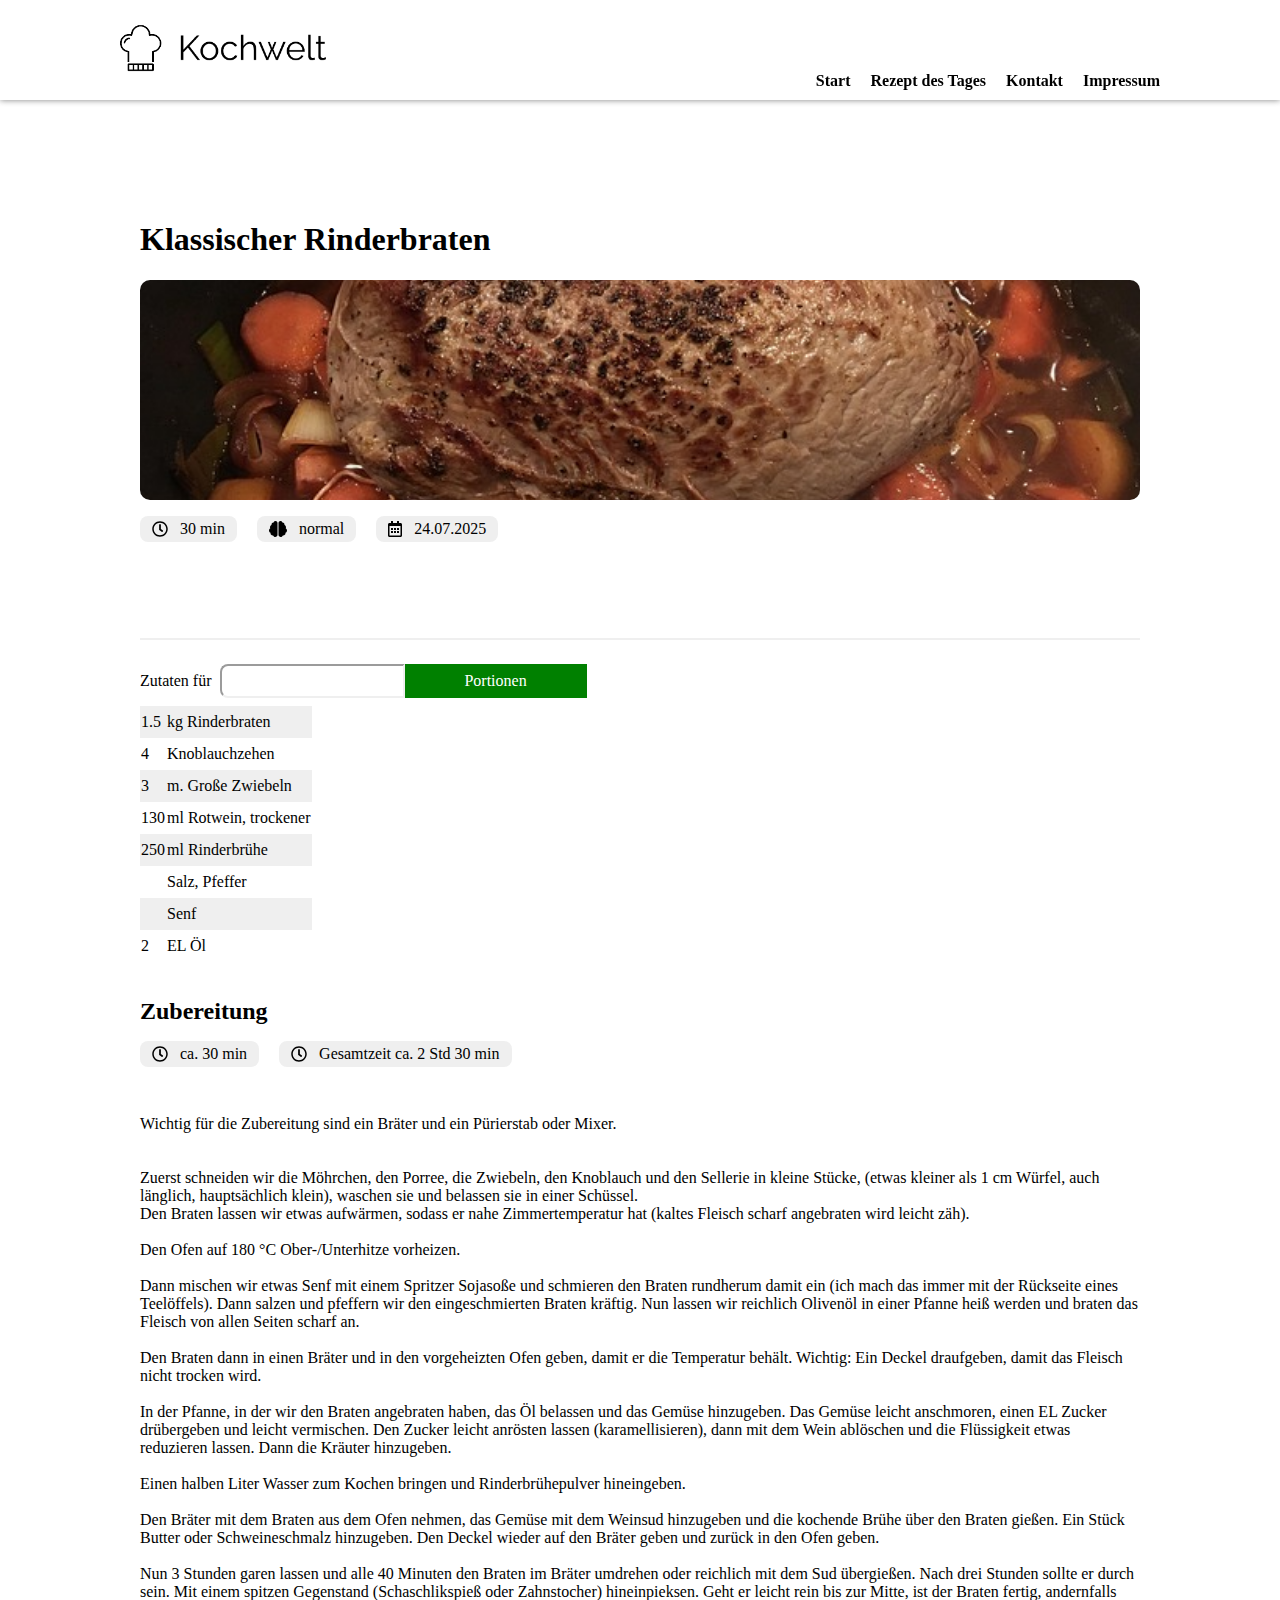
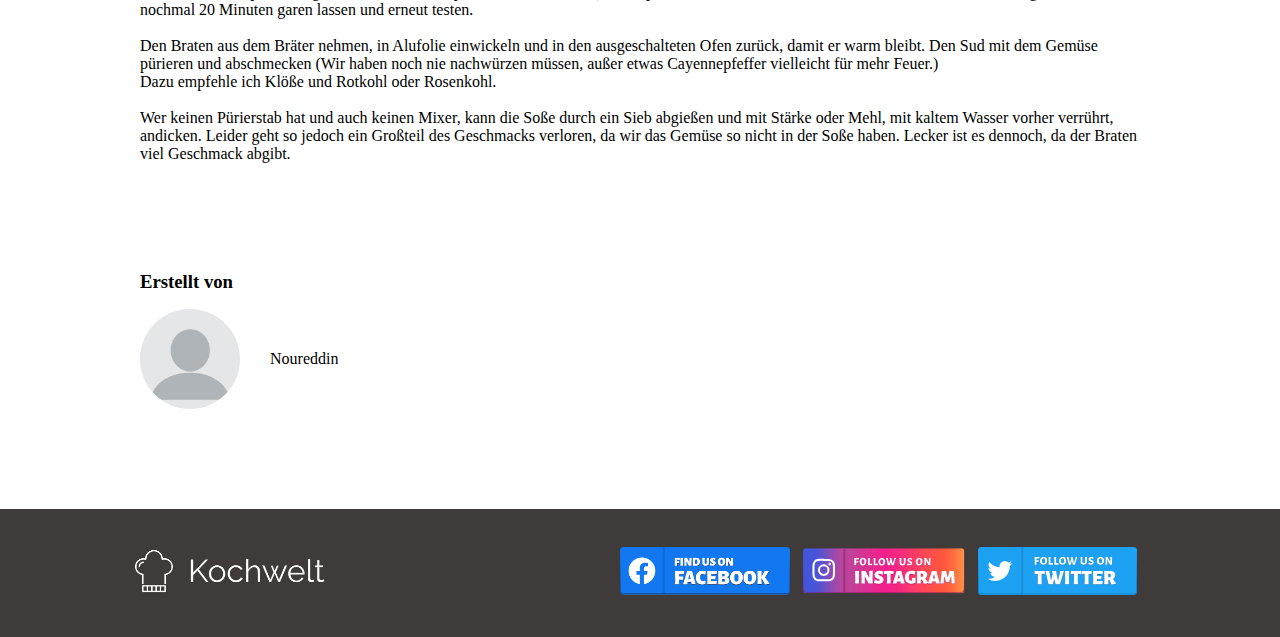
<file: braten-recipe.html>
<!DOCTYPE html>
<html lang="en">

<head>
    <meta charset="UTF-8">
    <meta name="viewport" content="width=device-width, initial-scale=1.0">
    <title>Klassischer Rinderbraten</title>
    <link rel="stylesheet" href="style.css">
    <link rel="icon" type="image/x-icon" href="img/logo_small.png">
</head>

<body>

    <header>
        <div class="head_icon_pos">
           <a href="index.html"> <img class="head_icon" src="./img/logo.png" alt="Kochwelticon"></a>
        </div>
        <nav class="navbar"> <!--Navigationsbar-->
            <a class="nav_links" href="index.html">Start</a>
            <a class="nav_links" href="paprika-reis-recipe.html">Rezept des Tages</a>
            <a class="nav_links" href="contact.html">Kontakt</a>
            <a class="nav_links" href="impressum.html">Impressum</a>
        </nav>


    </header>


    <main class="recipe_main">

        <section class="braten_header">
            <h1>Klassischer Rinderbraten</h1>
            <img class="recipe_header_img" src="img/braten.jpg" alt="">
            <div class="header_infos">
                <p class="header_infos_text"><img class="info_image" src="img/clock-regular.svg">30 min</p>
                <p class="header_infos_text"><img class="info_image" src="img/brain-solid.svg">normal</p>
                <p class="header_infos_text"><img class="info_image" src="img/calendar-alt-regular.svg">24.07.2025</p>
            </div>
        </section>


        <div style="width: 100%; height: 2px; background-color: #EFEFEF; margin-bottom: 8px; margin-top: 32px;">
        </div>


        <section class="ingredientList">




            <table>



                <div class="potions">
                    Zutaten für
                    <div class="potions_input"><input style="border-color: #EFEFEF; min-height: 28px; border-bottom-left-radius: 8px; border-top-left-radius: 8px;" startIndex="1" type="number" id="portionen"> <a
                            class="button-recipe-open" href="#">Portionen</a>
                    </div>
                </div>



                <tr>
                    <td>1.5</td><td>kg Rinderbraten</td>
                </tr>
                <tr>
                    <td>4</td><td>Knoblauchzehen</td>
                </tr>
                <tr>
                    <td>3 </td><td>m. Große Zwiebeln</td>
                </tr>
                <tr>
                    <td>130</td><td>  ml Rotwein, trockener</td>
                </tr>
                <tr>
                    <td>250</td><td> ml Rinderbrühe</td>
                </tr>
                <tr>
                    <td></td>
                    <td> Salz, Pfeffer</td>
                </tr>
                <tr>
                    <td></td>
                    <td> Senf</td>
                </tr>
                <tr>

                    <td>2</td><td> EL Öl</td>
                </tr>


            </table>
        </section>



        <section class="braten_recipe">
            <h2 class="zubereitung">Zubereitung</h2>
            <div class="recipe_infos">
                <p class="header_infos_text"><img class="info_image" src="img/clock-regular.svg">ca. 30 min</p>
                <p class="header_infos_text"><img class="info_image" src="img/clock-regular.svg">Gesamtzeit ca. 2 Std 30
                    min</p>
            </div>

            <article>
                Wichtig für die Zubereitung sind ein Bräter und ein Pürierstab oder Mixer.<br>
                <br><br>
                Zuerst schneiden wir die Möhrchen, den Porree, die Zwiebeln, den Knoblauch und den Sellerie in kleine
                Stücke, (etwas kleiner als 1 cm Würfel, auch länglich, hauptsächlich klein), waschen sie und belassen
                sie in einer Schüssel.<br>

                Den Braten lassen wir etwas aufwärmen, sodass er nahe Zimmertemperatur hat (kaltes Fleisch scharf
                angebraten wird leicht zäh).
                <br><br>
                Den Ofen auf 180 °C Ober-/Unterhitze vorheizen.
                <br><br>
                Dann mischen wir etwas Senf mit einem Spritzer Sojasoße und schmieren den Braten rundherum damit ein
                (ich mach das immer mit der Rückseite eines Teelöffels). Dann salzen und pfeffern wir den
                eingeschmierten Braten kräftig. Nun lassen wir reichlich Olivenöl in einer Pfanne heiß werden und braten
                das Fleisch von allen Seiten scharf an.
                <br><br>
                Den Braten dann in einen Bräter und in den vorgeheizten Ofen geben, damit er die Temperatur behält.
                Wichtig: Ein Deckel draufgeben, damit das Fleisch nicht trocken wird.
                <br><br>
                In der Pfanne, in der wir den Braten angebraten haben, das Öl belassen und das Gemüse hinzugeben. Das
                Gemüse leicht anschmoren, einen EL Zucker drübergeben und leicht vermischen. Den Zucker leicht anrösten
                lassen (karamellisieren), dann mit dem Wein ablöschen und die Flüssigkeit etwas reduzieren lassen. Dann
                die Kräuter hinzugeben.
                <br><br>
                Einen halben Liter Wasser zum Kochen bringen und Rinderbrühepulver hineingeben.
                <br><br>
                Den Bräter mit dem Braten aus dem Ofen nehmen, das Gemüse mit dem Weinsud hinzugeben und die kochende
                Brühe über den Braten gießen. Ein Stück Butter oder Schweineschmalz hinzugeben. Den Deckel wieder auf
                den Bräter geben und zurück in den Ofen geben.
                <br><br>
                Nun 3 Stunden garen lassen und alle 40 Minuten den Braten im Bräter umdrehen oder reichlich mit dem Sud
                übergießen. Nach drei Stunden sollte er durch sein. Mit einem spitzen Gegenstand (Schaschlikspieß oder
                Zahnstocher) hineinpieksen. Geht er leicht rein bis zur Mitte, ist der Braten fertig, andernfalls
                nochmal 20 Minuten garen lassen und erneut testen.
                <br><br>
                Den Braten aus dem Bräter nehmen, in Alufolie einwickeln und in den ausgeschalteten Ofen zurück, damit
                er warm bleibt. Den Sud mit dem Gemüse pürieren und abschmecken (Wir haben noch nie nachwürzen müssen,
                außer etwas Cayennepfeffer vielleicht für mehr Feuer.)
                <br>
                Dazu empfehle ich Klöße und Rotkohl oder Rosenkohl.
                <br><br>
                Wer keinen Pürierstab hat und auch keinen Mixer, kann die Soße durch ein Sieb abgießen und mit Stärke
                oder Mehl, mit kaltem Wasser vorher verrührt, andicken. Leider geht so jedoch ein Großteil des
                Geschmacks verloren, da wir das Gemüse so nicht in der Soße haben. Lecker ist es dennoch, da der Braten
                viel Geschmack abgibt.
            </article>

        </section>

        <section>
            <h3>Erstellt von </h3>

            <div class="created_from">
                <img class="profile_logo" src="img/profile.png" alt="Profilbild">
                <p>Noureddin </p>
            </div>


        </section>

    </main>


    <footer>
         <div>
            <a href="index.html"> <img class="logo-Kochwelt-text" src="./img/logo.png" alt="Logo Kochwelt" /></a>
        </div>
        <div>
            <a href="https://facebook.com" target="_blank"><img class="logo-socialmedia"
                    src="./img/Find-us-on-facebook.png" alt="follow us on Facebook"></a>
            <a href="https://instagram.com" target="_blank"><img class="logo-socialmedia"
                    src="./img/follow-us-on-instagram-icon.svg" alt="follow us on Instagram"></a>
            <a href="https://x.com" target="_blank"><img class="logo-socialmedia" src="./img/follow-us-on-twitter.svg"
                    alt="follow us on twitter"></a>
        </div>
    </footer>







</body>

</html>
</file>
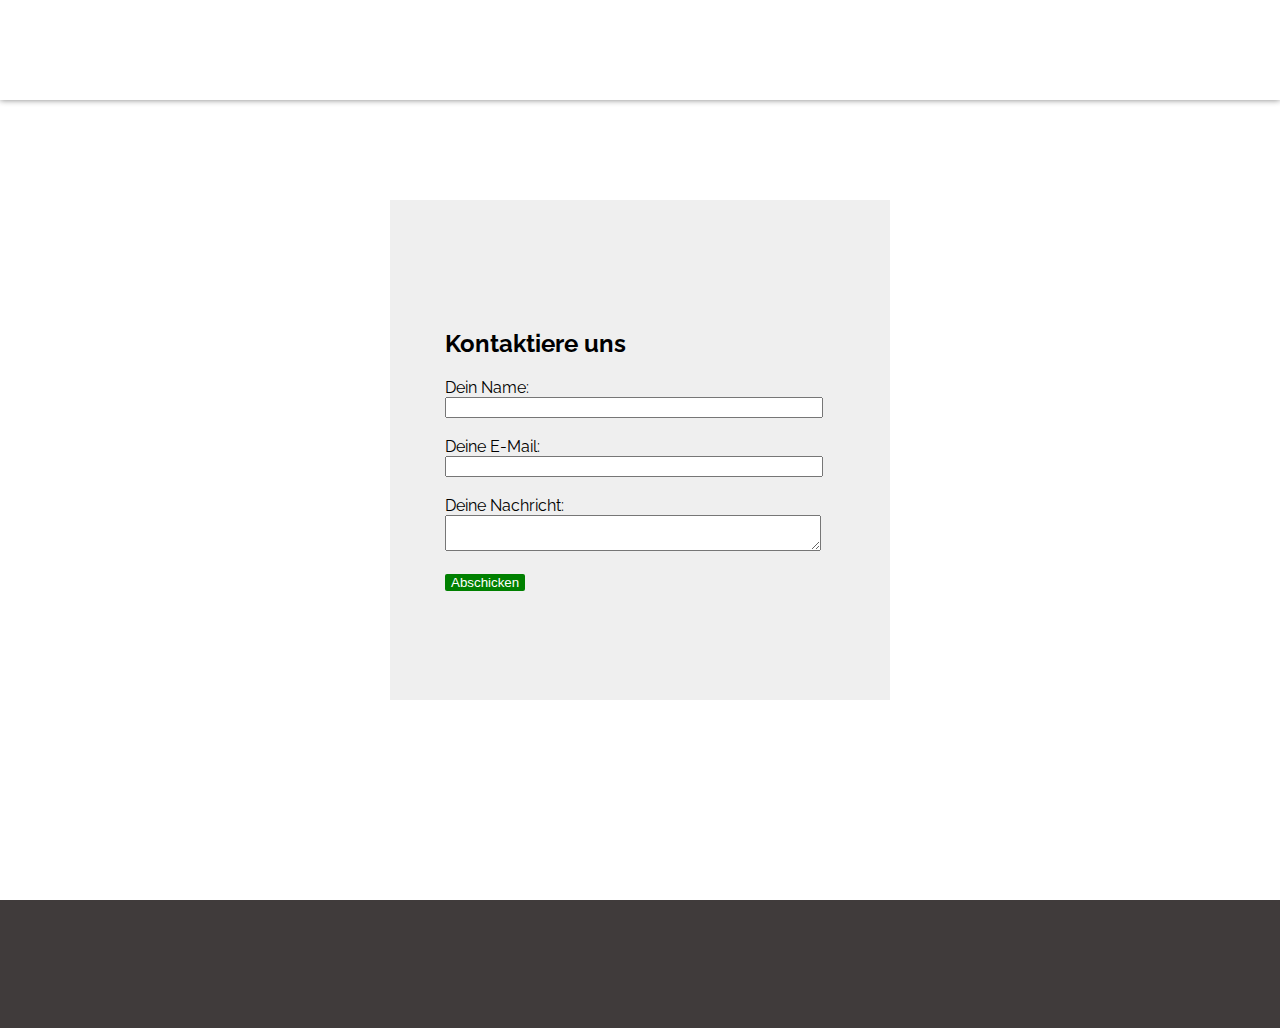
<file: contact.html>
<!DOCTYPE html>
<html lang="de">

<head>
    <meta charset="UTF-8">
    <meta name="viewport" content="width=device-width, initial-scale=1.0">
    <title>Kochwelt</title>
    <link rel="preconnect" href="https://fonts.googleapis.com">
    <link rel="preconnect" href="https://fonts.gstatic.com" crossorigin>
    <link href="https://fonts.googleapis.com/css2?family=Raleway:ital,wght@0,100..900;1,100..900&display=swap"
        rel="stylesheet">
    <link rel="stylesheet" href="style.css">
</head>

<body>
    <header>

    </header>
    <main>
        <div class="contact-outside">
            <div class="contact-inside">
                <form onsubmit="sendMail(event)">
                    <h2>Kontaktiere uns</h2>
                    <label for="name">Dein Name:</label>
                    <br>
                    <input class="contact-input" id="name" type="text" required>
                    <br>
                    <br>
                    <label for="mail"> Deine E-Mail:</label>
                    <br>
                    <input class="contact-input" id="mail" type="email" name="email" required>
                    <br>
                    <br>
                    <label for="message"> Deine Nachricht:</label>
                    <br>
                    <textarea class="contact-input" id="message" name="message" maxlength="100" required></textarea>
                    <br>
                    <br>
                    <!-- your other form fields go here -->
                    <button class="button button-contact" type="submit">Abschicken</button>
                </form>

            </div>
        </div>
    </main>
    <footer>

    </footer>
</body>

</html>
</file>
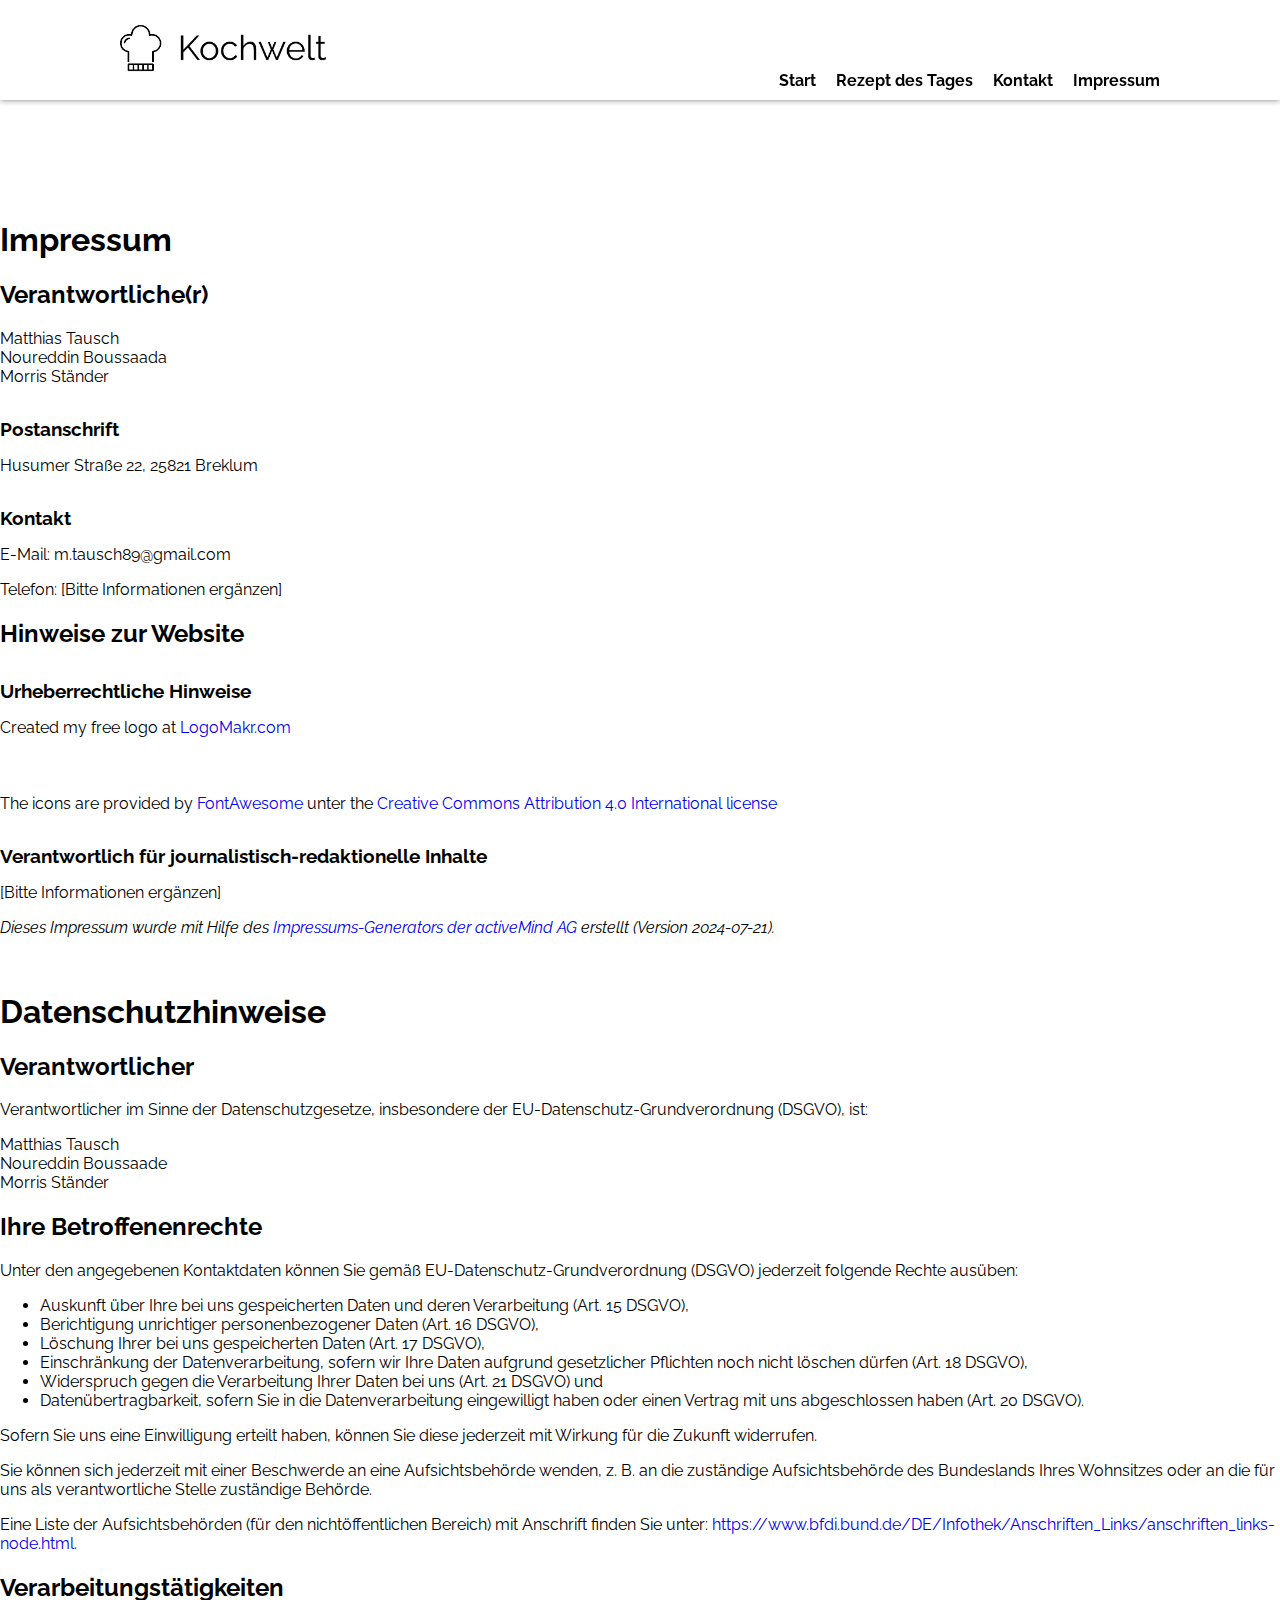
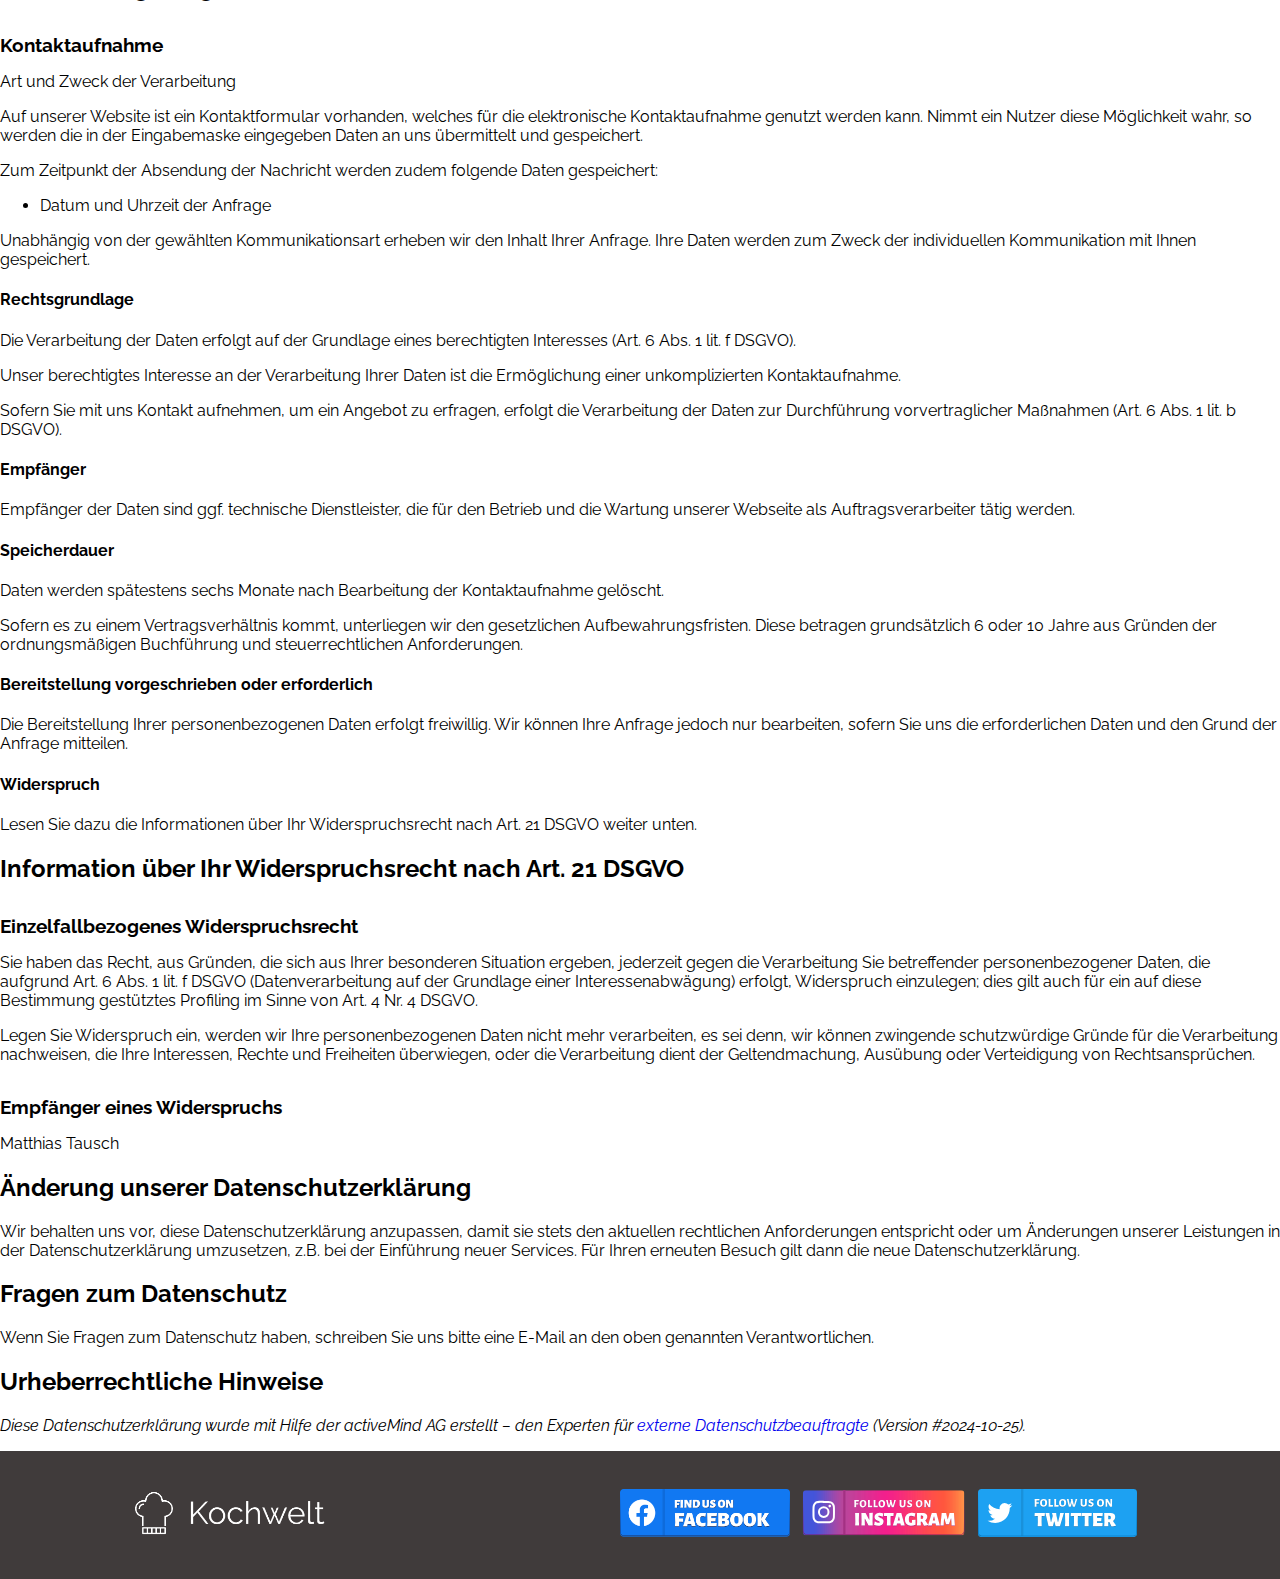
<file: impressum.html>
<!DOCTYPE html>
<html lang="de">

<head>
    <meta charset="UTF-8">
    <meta name="viewport" content="width=device-width, initial-scale=1.0">
    <title>Kochwelt</title>
    <link rel="preconnect" href="https://fonts.googleapis.com">
    <link rel="preconnect" href="https://fonts.gstatic.com" crossorigin>
    <link href="https://fonts.googleapis.com/css2?family=Raleway:ital,wght@0,100..900;1,100..900&display=swap"
        rel="stylesheet">
    <link rel="stylesheet" href="style.css">
</head>

<body>
    <header>
        <div class="head_icon_pos">
            <a href="index.html"> <img class="head_icon" src="./img/logo.png" alt="Kochwelticon"></a>
        </div>
        <nav class="navbar"> <!--Navigationsbar-->
            <a class="nav_links" href="index.html">Start</a>
            <a class="nav_links" href="paprika-reis-recipe.html">Rezept des Tages</a>
            <a class="nav_links" href="contact.html">Kontakt</a>
            <a class="nav_links" href="impressum.html">Impressum</a>
        </nav>
    </header>
    <main>
        <!-- Impressum start -->
<div id='generator_results'>
<div id='generator_results_content'>
<h1>Impressum</h1>
<h2>Verantwortliche(r)</h2>
<p class='generator_user_input'>Matthias Tausch<br />
Noureddin Boussaada<br />
Morris Ständer</p>
<h3>Postanschrift</h3>
<p class='generator_user_input'>Husumer Straße 22, 25821 Breklum</p>
<h3>Kontakt</h3>
<p>E-Mail: m.tausch89@gmail.com</p>
<p>Telefon: [Bitte Informationen ergänzen]</p>
<h2>Hinweise zur Website</h2>
<h3>Urheberrechtliche Hinweise</h3>
<p class='generator_user_input'>Created my free logo at <a href=\"https://logomakr.com\" target=\"_blank\">LogoMakr.com</a><br />
<br />
<br />
<br />
The icons are provided by <a href=\"https://fontawesome.com/\" rel=\"nofollow\" target=\"_blank\">FontAwesome</a> unter the <a href=\"https://fontawesome.com/license\" target=\"_blank\" rel=\"nofollow\">Creative Commons Attribution 4.0 International license</a></p>
<h3>Verantwortlich für journalistisch-redaktionelle Inhalte</h3>
<p class='generator_user_input'>[Bitte Informationen ergänzen]</p>
<p><em>Dieses Impressum wurde mit Hilfe des <a href="https://www.activemind.de/generatoren/impressum/" target="_blank" rel="noopener">Impressums-Generators der activeMind AG</a> erstellt (Version 2024-07-21).</em></p>
</div>
</div>
<!-- Impressum end -->
<br>
<!-- privacy policy start -->
<div id='generator_results'>
<div id='generator_results_content'>
<h1>Datenschutzhinweise</h1>
<h2>Verantwortlicher</h2>
<p>Verantwortlicher im Sinne der Datenschutzgesetze, insbesondere der EU-Datenschutz-Grundverordnung (DSGVO), ist:</p>
<p class='generator_user_input'>Matthias Tausch<br />
Noureddin Boussaade<br />
Morris Ständer</p>
<h2>Ihre Betroffenenrechte</h2>
<p>Unter den angegebenen Kontaktdaten können Sie gemäß EU-Datenschutz-Grundverordnung (DSGVO) jederzeit folgende Rechte ausüben:</p>
<ul>
<li>Auskunft über Ihre bei uns gespeicherten Daten und deren Verarbeitung (Art. 15 DSGVO),</li>
<li>Berichtigung unrichtiger personenbezogener Daten (Art. 16 DSGVO),</li>
<li>Löschung Ihrer bei uns gespeicherten Daten (Art. 17 DSGVO),</li>
<li>Einschränkung der Datenverarbeitung, sofern wir Ihre Daten aufgrund gesetzlicher Pflichten noch nicht löschen dürfen (Art. 18 DSGVO),</li>
<li>Widerspruch gegen die Verarbeitung Ihrer Daten bei uns (Art. 21 DSGVO) und</li>
<li>Datenübertragbarkeit, sofern Sie in die Datenverarbeitung eingewilligt haben oder einen Vertrag mit uns abgeschlossen haben (Art. 20 DSGVO).</li>
</ul>
<p>Sofern Sie uns eine Einwilligung erteilt haben, können Sie diese jederzeit mit Wirkung für die Zukunft widerrufen.</p>
<p>Sie können sich jederzeit mit einer Beschwerde an eine Aufsichtsbehörde wenden, z. B. an die zuständige Aufsichtsbehörde des Bundeslands Ihres Wohnsitzes oder an die für uns als verantwortliche Stelle zuständige Behörde.</p>
<p>Eine Liste der Aufsichtsbehörden (für den nichtöffentlichen Bereich) mit Anschrift finden Sie unter: <a href="https://www.bfdi.bund.de/DE/Infothek/Anschriften_Links/anschriften_links-node.html">https://www.bfdi.bund.de/DE/Infothek/Anschriften_Links/anschriften_links-node.html</a>.</p>
<h2>Verarbeitungstätigkeiten</h2>
<h3>Kontaktaufnahme</h3>
<p>Art und Zweck der Verarbeitung</p>
<p>Auf unserer Website ist ein Kontaktformular vorhanden, welches für die elektronische Kontaktaufnahme genutzt werden kann. Nimmt ein Nutzer diese Möglichkeit wahr, so werden die in der Eingabemaske eingegeben Daten an uns übermittelt und gespeichert.</p>
<p>Zum Zeitpunkt der Absendung der Nachricht werden zudem folgende Daten gespeichert:</p>
<ul>
<li>Datum und Uhrzeit der Anfrage</li>
</ul>
<p>Unabhängig von der gewählten Kommunikationsart erheben wir den Inhalt Ihrer Anfrage. Ihre Daten werden zum Zweck der individuellen Kommunikation mit Ihnen gespeichert.</p>
<h4>Rechtsgrundlage</h4>
<p>Die Verarbeitung der Daten erfolgt auf der Grundlage eines berechtigten Interesses (Art. 6 Abs. 1 lit. f DSGVO).</p>
<p>Unser berechtigtes Interesse an der Verarbeitung Ihrer Daten ist die Ermöglichung einer unkomplizierten Kontaktaufnahme.</p>
<p>Sofern Sie mit uns Kontakt aufnehmen, um ein Angebot zu erfragen, erfolgt die Verarbeitung der Daten zur Durchführung vorvertraglicher Maßnahmen (Art. 6 Abs. 1 lit. b DSGVO).</p>
<h4>Empfänger</h4>
<p>Empfänger der Daten sind ggf. technische Dienstleister, die für den Betrieb und die Wartung unserer Webseite als Auftragsverarbeiter tätig werden.</p>
<h4>Speicherdauer</h4>
<p>Daten werden spätestens sechs Monate nach Bearbeitung der Kontaktaufnahme gelöscht.</p>
<p>Sofern es zu einem Vertragsverhältnis kommt, unterliegen wir den gesetzlichen Aufbewahrungsfristen. Diese betragen grundsätzlich 6 oder 10 Jahre aus Gründen der ordnungsmäßigen Buchführung und steuerrechtlichen Anforderungen.</p>
<h4>Bereitstellung vorgeschrieben oder erforderlich</h4>
<p>Die Bereitstellung Ihrer personenbezogenen Daten erfolgt freiwillig. Wir können Ihre Anfrage jedoch nur bearbeiten, sofern Sie uns die erforderlichen Daten und den Grund der Anfrage mitteilen.</p>
<h4>Widerspruch</h4>
<p>Lesen Sie dazu die Informationen über Ihr Widerspruchsrecht nach Art. 21 DSGVO weiter unten.</p>
<h2>Information über Ihr Widerspruchsrecht nach Art. 21 DSGVO</h2>
<h3>Einzelfallbezogenes Widerspruchsrecht</h3>
<p>Sie haben das Recht, aus Gründen, die sich aus Ihrer besonderen Situation ergeben, jederzeit gegen die Verarbeitung Sie betreffender personenbezogener Daten, die aufgrund Art. 6 Abs. 1 lit. f DSGVO (Datenverarbeitung auf der Grundlage einer Interessenabwägung) erfolgt, Widerspruch einzulegen; dies gilt auch für ein auf diese Bestimmung gestütztes Profiling im Sinne von Art. 4 Nr. 4 DSGVO.</p>
<p>Legen Sie Widerspruch ein, werden wir Ihre personenbezogenen Daten nicht mehr verarbeiten, es sei denn, wir können zwingende schutzwürdige Gründe für die Verarbeitung nachweisen, die Ihre Interessen, Rechte und Freiheiten überwiegen, oder die Verarbeitung dient der Geltendmachung, Ausübung oder Verteidigung von Rechtsansprüchen.</p>
<h3>Empfänger eines Widerspruchs</h3>
<p class='generator_user_input'>Matthias Tausch </p>
<h2>Änderung unserer Datenschutzerklärung</h2>
<p>Wir behalten uns vor, diese Datenschutzerklärung anzupassen, damit sie stets den aktuellen rechtlichen Anforderungen entspricht oder um Änderungen unserer Leistungen in der Datenschutzerklärung umzusetzen, z.B. bei der Einführung neuer Services. Für Ihren erneuten Besuch gilt dann die neue Datenschutzerklärung.</p>
<h2>Fragen zum Datenschutz</h2>
<p>Wenn Sie Fragen zum Datenschutz haben, schreiben Sie uns bitte eine E-Mail an den oben genannten Verantwortlichen.</p>
<h2>Urheberrechtliche Hinweise</h2>
<p><em>Diese Datenschutzerklärung wurde mit Hilfe der activeMind AG erstellt – den Experten für <a href="https://www.activemind.de/datenschutz/datenschutzbeauftragter/" target="_blank" rel="noopener dofollow">externe Datenschutzbeauftragte</a> (Version #2024-10-25).</em></p>
</div>
</div>
<!-- privacy policy end -->
</div>
</div>
</div>
</div>
    </main>
    <footer>
         <div>
            <a href="index.html"> <img class="logo-Kochwelt-text" src="./img/logo.png" alt="Logo Kochwelt" /></a>
        </div>
        <div>
            <a href="https://facebook.com" target="_blank"><img class="logo-socialmedia"
                    src="./img/Find-us-on-facebook.png" alt="follow us on Facebook"></a>
            <a href="https://instagram.com" target="_blank"><img class="logo-socialmedia"
                    src="./img/follow-us-on-instagram-icon.svg" alt="follow us on Instagram"></a>
            <a href="https://x.com" target="_blank"><img class="logo-socialmedia" src="./img/follow-us-on-twitter.svg"
                    alt="follow us on twitter"></a>
        </div>
    
    </footer>
</body>

</html>
</file>
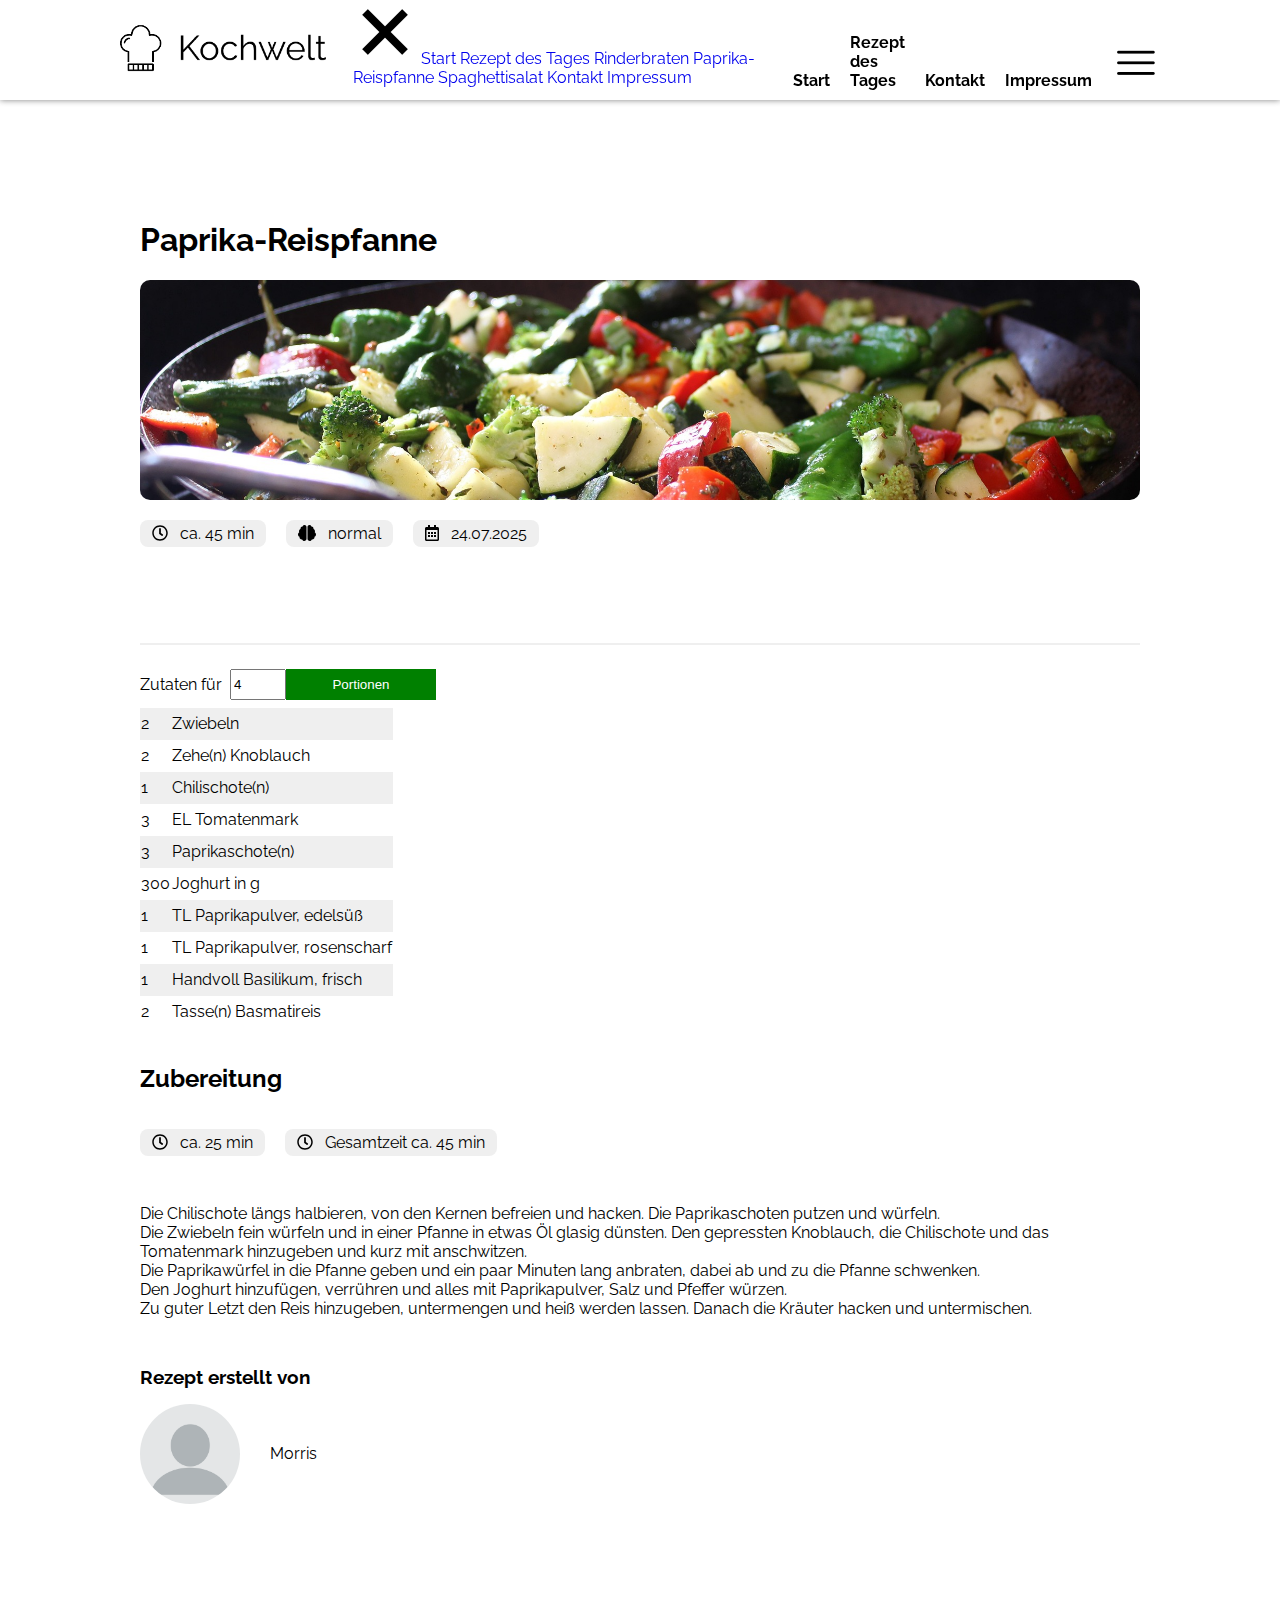
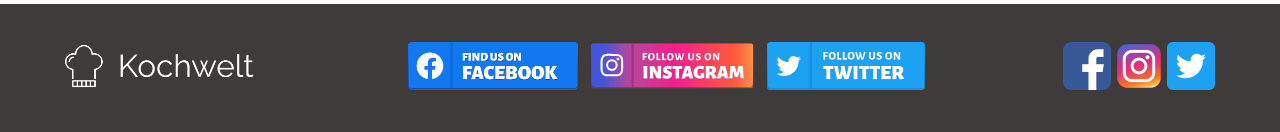
<file: paprika-reis-recipe.html>
<!DOCTYPE html>
<html lang="en">

<head>
    <meta charset="UTF-8">
    <meta name="viewport" content="width=device-width, initial-scale=1.0">
    <title>Paprika-Reispfanne</title>
    <link rel="icon" href="./img/logo_small.png"> <!--Favicon-->
    <link rel="stylesheet" href="style.css">
    <link rel="preconnect" href="https://fonts.googleapis.com">
    <link rel="preconnect" href="https://fonts.gstatic.com" crossorigin>
    <link href="https://fonts.googleapis.com/css2?family=Raleway:ital,wght@0,100..900;1,100..900&display=swap"
        rel="stylesheet">
    <script src="script.js"></script>

    <style>

    </style>
</head>

<body style="align-items: center;">
    <header> <!--Header-->
        <div class="head_icon_pos">
            <a href="index.html"> <img class="head_icon" src="./img/logo.png" alt="Kochwelticon"></a>
        </div>

        <!--responsive menu*/-->
        <nav class="sidebar"> <!--Navigationsbar-->
            <a><img onclick="hideSidebar()" class="sidebar_X" src="img/x_icon.png" alt="close"></a>
            <a class="sidebar_links" href="index.html">Start</a>
            <a class="sidebar_links" href="paprika-reis-recipe.html">Rezept des Tages</a>
            <a class="sidebar_links" href="braten-recipe.html">Rinderbraten</a>
            <a class="sidebar_links" href="paprika-reis-recipe.html">Paprika-Reispfanne</a>
            <a class="sidebar_links" href="recipe-spaghettisalad.html">Spaghettisalat</a>
            <a class="sidebar_links" href="contact.html">Kontakt</a>
            <a class="sidebar_links" href="impressum.html">Impressum</a>
        </nav>



        <nav class="navbar"> <!--Navigationsbar-->
            <a class="nav_links" href="index.html">Start</a>
            <a class="nav_links" href="paprika-reis-recipe.html">Rezept des Tages</a>
            <a class="nav_links" href="contact.html">Kontakt</a>
            <a class="nav_links" href="impressum.html">Impressum</a>
            <a onclick="showSidebar()"><img class="sidebar_img" src="img/sidebar_icon.png" alt="menu"></a>
        </nav>

    </header>


    <main class="recipe_main">
        <!--Rezeptanfangsseite-->
        <section>
            <h1>Paprika-Reispfanne</h1>
            <img class="recipe_header_img" src="./img/paprikapfanne.jpg" alt="Essensbild">
            <div class="header_infos">
                <p class="header_infos_text"><img class="info_image" src="img/clock-regular.svg">ca. 45 min</p>
                <p class="header_infos_text"><img class="info_image" src="img/brain-solid.svg">normal</p>
                <p class="header_infos_text"><img class="info_image" src="img/calendar-alt-regular.svg">24.07.2025</p>
            </div>
        </section>

        <div style="width: 100%; height: 2px; background-color: #EFEFEF; margin-bottom: 8px; margin-top: 32px;">
        </div>

        <section class="ingredientList">

            <!--Zutaten-->

            <div class="potions"> <!--abgeändert-->
                Zutaten für
                <form id="portionInput" class="potions_input"><input class="input_style" min="1" max="20" type="number"
                        value="4" startIndex="1" type="number" id="portionen">
                        <button onclick="getValue_paprikapfanne_recipe()" class="button-recipe-open">Portionen</button>
                </form>
            </div>

            <table>
                <tr>
                    <td id="ingridents1" class="td1">2</td>
                    <td class="td2">Zwiebeln</td>
                </tr>
                <tr>
                    <td id="ingridents2" class="td1">2</td>
                    <td class="td2"> Zehe(n) Knoblauch</td>
                </tr>
                <tr>
                    <td id="ingridents3" class="td1">1</td>
                    <td class="td2"> Chilischote(n)</td>
                </tr>
                <tr>
                    <td id="ingridents4" class="td1">3</td>
                    <td class="td2">EL Tomatenmark</td>
                </tr>
                <tr>
                    <td id="ingridents5" class="td1">3</td>
                    <td class="td2">Paprikaschote(n)</td>
                </tr>
                <tr>
                    <td id="ingridents6" class="td1">300</td>
                    <td class="td2">Joghurt in g</td>
                </tr>
                <tr>
                    <td id="ingridents7" class="td1">1</td>
                    <td class="td2">TL Paprikapulver, edelsüß</td>
                </tr>
                <tr>
                    <td id="ingridents8" class="td1">1</td>
                    <td class="td2"> TL Paprikapulver, rosenscharf</td>
                </tr>
                <tr>
                    <td id="ingridents9" class="td1">1</td>
                    <td class="td2">Handvoll Basilikum, frisch</td>
                </tr>
                <tr>
                    <td id="ingridents10" class="td1">2</td>
                    <td class="td2">Tasse(n) Basmatireis</td>
                </tr>
            </table>
        </section>


        <!--Zubereitung-->
        <section>
            <h2>Zubereitung</h2>
            <div class="recipe_infos">
                <p class="header_infos_text"><img class="info_image" src="img/clock-regular.svg">ca. 25 min</p>
                <p class="header_infos_text"><img class="info_image" src="img/clock-regular.svg">Gesamtzeit ca. 45 min
                </p>
            </div>

            <article class="zubereitungstext">
                Die Chilischote längs halbieren, von den Kernen befreien und
                hacken. Die Paprikaschoten putzen und würfeln.<br> Die Zwiebeln fein
                würfeln und in einer Pfanne in etwas Öl glasig dünsten. Den
                gepressten Knoblauch, die Chilischote und das Tomatenmark
                hinzugeben und kurz mit anschwitzen. <br>Die Paprikawürfel in die
                Pfanne geben und ein paar Minuten lang anbraten, dabei ab und zu
                die Pfanne schwenken.<br>Den Joghurt hinzufügen, verrühren und alles
                mit Paprikapulver, Salz und Pfeffer würzen.<br>
                Zu guter Letzt den Reis hinzugeben, untermengen und heiß werden lassen. Danach die
                Kräuter hacken und untermischen.
            </article>

        </section>

        <section>
            <h3>Rezept erstellt von</h3>
            <div class="created_from">
                <img class="profile_logo" src="img/profile.png" alt="Profilbild">
                <p class="name">Morris</p>
            </div>
        </section>
    </main>

    <footer>
        <div>
            <a href="index.html"> <img class="logo-Kochwelt-text" src="./img/logo.png" alt="Logo Kochwelt" /></a>
        </div>
        <div>
            <a href="https://facebook.com" target="_blank"><img class="logo-socialmedia"
                    src="./img/Find-us-on-facebook.png" alt="follow us on Facebook"></a>
            <a href="https://instagram.com" target="_blank"><img class="logo-socialmedia"
                    src="./img/follow-us-on-instagram-icon.svg" alt="follow us on Instagram"></a>
            <a href="https://x.com" target="_blank"><img class="logo-socialmedia" src="./img/follow-us-on-twitter.svg"
                    alt="follow us on twitter"></a>
        </div>
        <!--responsive links-->
        <div class="footer_750px">
            <a href="https://facebook.com" target="_blank"><img class="logo-socialmedia-small"
                    src="./img/facebook_responsive.png" alt="follow us on Facebook"></a>
            <a href="https://instagram.com" target="_blank"><img class="logo-socialmedia-small"
                    src="./img/instagram_responsive.png" alt="follow us on Instagram"></a>
            <a href="https://x.com" target="_blank"><img class="logo-socialmedia-small"
                    src="./img/twitter_responsive.png" alt="follow us on twitter"></a>
        </div>

    </footer>



</body>

</html>
</file>
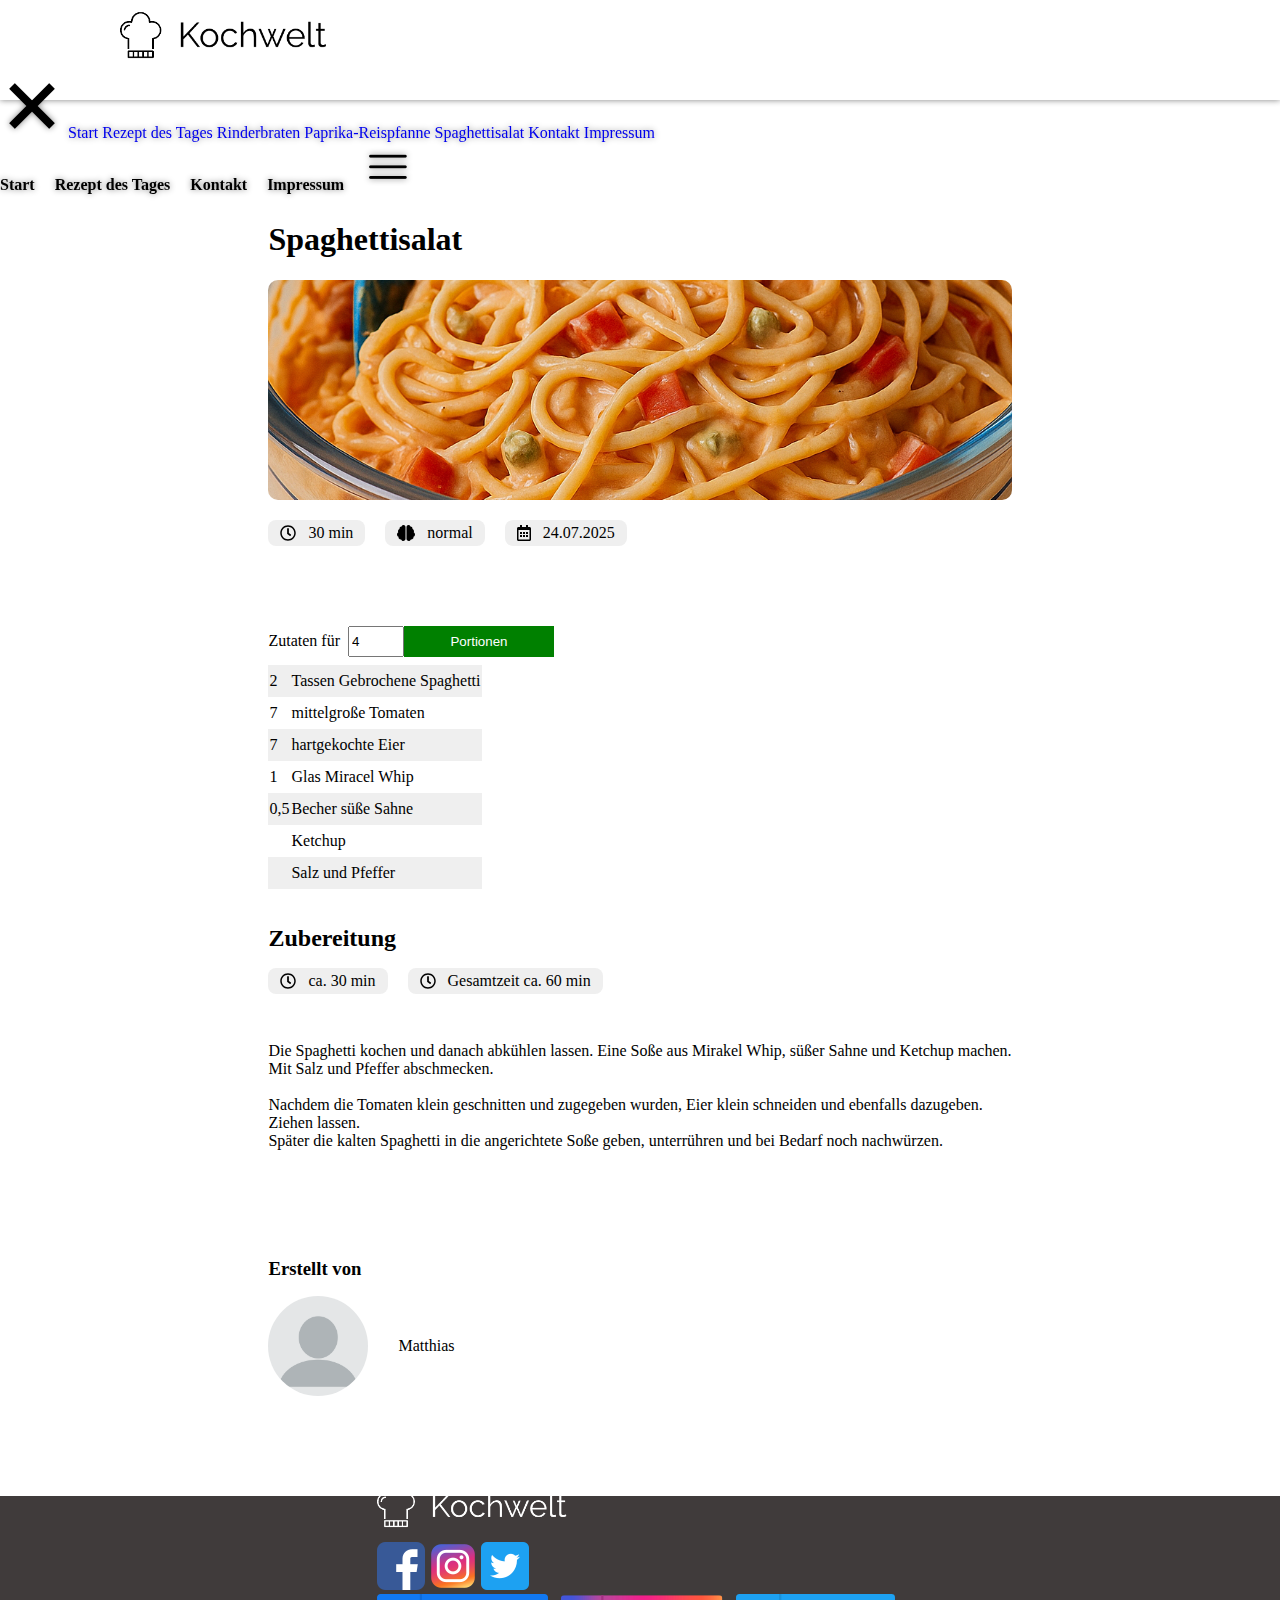
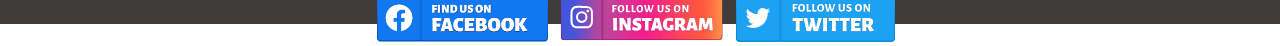
<file: recipe-spaghettisalad.html>
<!DOCTYPE html>
<html lang="de">

<head>
    <meta charset="UTF-8">
    <meta name="viewport" content="width=device-width, initial-scale=1.0">
    <title>Kochwelt - Spaghettisalat</title>
    <link rel="icon" type="image/x-icon" href="img/logo_small.png">
    <link rel="stylesheet" href="style.css">
    <script src="script.js"></script>
</head>

<body style="align-items: center;">
    <header>
        <div class="header_content">
            <div class="head_icon_pos">
                <a href="index.html"><img class="head_icon" src="./img/logo.png" alt="Kochwelticon"></a>
            </div>

            <!--responsive menu*/-->
            <nav class="sidebar"> <!--Navigationsbar-->
                <a><img onclick="hideSidebar()" class="sidebar_X" src="img/x_icon.png" alt="close"></a>
                <a class="sidebar_links" href="index.html">Start</a>
                <a class="sidebar_links" href="paprika-reis-recipe.html">Rezept des Tages</a>
                <a class="sidebar_links" href="braten-recipe.html">Rinderbraten</a>
                <a class="sidebar_links" href="paprika-reis-recipe.html">Paprika-Reispfanne</a>
                <a class="sidebar_links" href="recipe-spaghettisalad.html">Spaghettisalat</a>
                <a class="sidebar_links" href="contact.html">Kontakt</a>
                <a class="sidebar_links" href="impressum.html">Impressum</a>
            </nav>

            <nav class="navbar"> <!--Navigationsbar-->
                <a class="nav_links" href="index.html">Start</a>
                <a class="nav_links" href="paprika-reis-recipe.html">Rezept des Tages</a>

                <a class="nav_links" href="contact.html">Kontakt</a>
                <a class="nav_links" href="impressum.html">Impressum</a>
                <a onclick="showSidebar()"><img class="sidebar_img" src="img/sidebar_icon.png" alt="menu"></a>
            </nav>
        </div>
    </header>
    <main class="recipe_main">
        <!--Rezeptanfangsseite-->
        <section class="head_section">
            <h1>Spaghettisalat</h1>
            <img class="recipe_header_img recipe_header_spaghetti" src="img/Spaghettisalad.png" alt="Spaghettisalad">
            <div class="header_infos">
                <p class="header_infos_text"><img class="info_image" src="img/clock-regular.svg">30 min</p>
                <p class="header_infos_text"><img class="info_image" src="img/brain-solid.svg">normal</p>
                <p class="header_infos_text"><img class="info_image" src="img/calendar-alt-regular.svg">24.07.2025</p>
            </div>
        </section>

        <!-- trennbalken -->
        <div class="trennbalken_recipe">
        </div>

        <!-- portions -->

        <section class="ingridentsList">

            <!-- Zutaten -->

            <div class="potions"> <!--abgeändert-->
                Zutaten für
                <form id="portionInput" class="potions_input">
                    <input class="input_style" id="portionen" type="number" min="1" max="20" value="4" startIndex="1">
                    <button onclick="getValue_salad_recipe()" class="button-recipe-open">Portionen</button>
                </form>
            </div>

            <table>
                <tr>
                    <td id="ingridents1" class="td1">2</td>
                    <td class="td2">Tassen Gebrochene Spaghetti</td>
                </tr>
                <tr>
                    <td id="ingridents2" class="td1">7</td>
                    <td class="td2">mittelgroße Tomaten</td>
                </tr>
                <tr>
                    <td id="ingridents3" class="td1">7</td>
                    <td class="td2">hartgekochte Eier</td>
                </tr>
                <tr>
                    <td id="ingridents4" class="td1">1</td>
                    <td class="td2">Glas Miracel Whip</td>
                </tr>
                <tr>
                    <td id="ingridents5" class="td1">0,5</td>
                    <td class="td2">Becher süße Sahne</td>
                </tr>
                <tr>
                    <td id="ingridents6" class="td1"></td>
                    <td class="td2">Ketchup</td>
                </tr>
                <tr>
                    <td id="ingridents7" class="td1"></td>
                    <td class="td2">Salz und Pfeffer</td>
                </tr>
            </table>
        </section>

        <!-- Zubereitung -->
        <section class="braten_recipe">
            <h2 class="zubereitung">Zubereitung</h2>
            <div class="recipe_infos">
                <p class="header_infos_text"><img class="info_image" src="img/clock-regular.svg">ca. 30 min</p>
                <p class="header_infos_text"><img class="info_image" src="img/clock-regular.svg">Gesamtzeit ca. 60
                    min</p>
            </div>

            <article>
                Die Spaghetti kochen und danach abkühlen lassen. Eine Soße aus Mirakel Whip, süßer Sahne und Ketchup
                machen.<br> Mit Salz und Pfeffer abschmecken. <br><br>Nachdem die Tomaten klein geschnitten und
                zugegeben
                wurden, Eier klein schneiden und ebenfalls dazugeben.<br>
                Ziehen lassen.<br>
                Später die kalten Spaghetti in die angerichtete Soße geben, unterrühren und bei Bedarf noch
                nachwürzen.
            </article>
        </section>

        <section>
            <h3>Erstellt von </h3>
            <div class="created_from">
                <img class="profile_logo" src="img/profile.png" alt="Profilbild">
                <p>Matthias </p>
            </div>
        </section>
    </main>

    <footer>
        <div class="footer_content">
            <a href="index.html"> <img class="logo-Kochwelt-text" src="./img/logo.png" alt="Logo Kochwelt" /></a>

            <!--responsive links-->
            <div class="footer_750px">
                <a href="https://facebook.com" target="_blank"><img class="logo-socialmedia-small"
                        src="./img/facebook_responsive.png" alt="follow us on Facebook"></a>
                <a href="https://instagram.com" target="_blank"><img class="logo-socialmedia-small"
                        src="./img/instagram_responsive.png" alt="follow us on Instagram"></a>
                <a href="https://x.com" target="_blank"><img class="logo-socialmedia-small"
                        src="./img/twitter_responsive.png" alt="follow us on twitter"></a>
            </div>

            <!-- normal links -->
            <div class="footer-social-icons">
                <a href="https://facebook.com" target="_blank"><img class="logo-socialmedia"
                        src="./img/Find-us-on-facebook.png" alt="follow us on Facebook"></a>
                <a href="https://instagram.com" target="_blank"><img class="logo-socialmedia"
                        src="./img/follow-us-on-instagram-icon.svg" alt="follow us on Instagram"></a>
                <a href="https://x.com" target="_blank"><img class="logo-socialmedia"
                        src="./img/follow-us-on-twitter.svg" alt="follow us on twitter"></a>
            </div>
        </div>
    </footer>
</body>

</html>
</file>
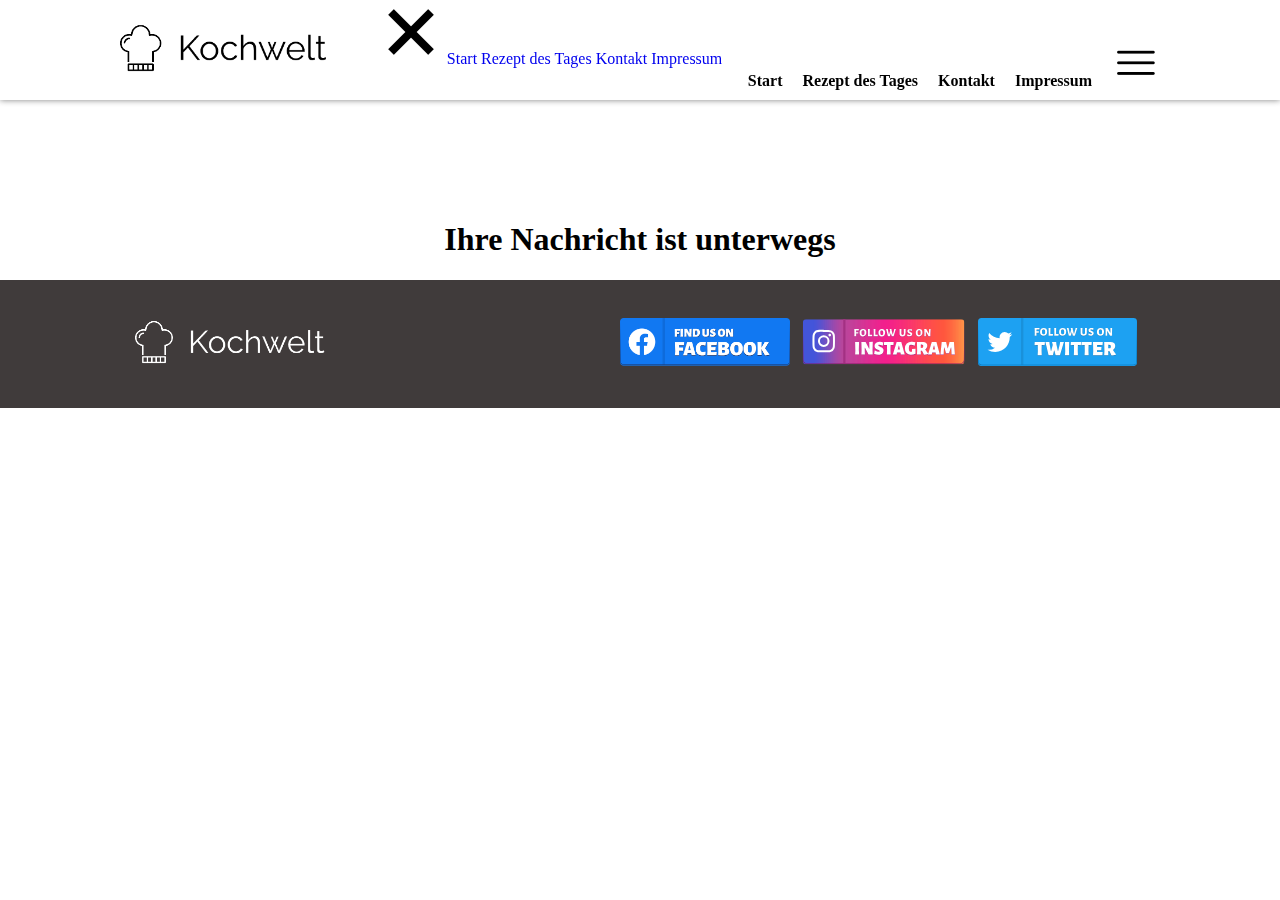
<file: send_mail.html>
<!DOCTYPE html>
<html lang="de">

<head>
    <meta charset="UTF-8">
    <meta name="viewport" content="width=device-width, initial-scale=1.0">
    <title>Document</title>
    <link rel="stylesheet" href="style.css">
    <script src="script.js"></script>
</head>

<body>
    <header>
        <div class="head_icon_pos">
            <a href="index.html"> <img class="head_icon" src="./img/logo.png" alt="Kochwelticon"></a>
        </div>
        
         <!--responsive menu*/-->
        <nav class="sidebar"> <!--Navigationsbar-->
            <a><img onclick="hideSidebar()"  class="sidebar_X" src="img/x_icon.png" alt="close"></a>
            <a class="sidebar_links" href="index.html">Start</a>
            <a class="sidebar_links" href="paprika-reis-recipe.html">Rezept des Tages</a>
            <a class="sidebar_links" href="contact.html">Kontakt</a>
            <a class="sidebar_links" href="impressum.html">Impressum</a>

        </nav>



        <nav class="navbar" > <!--Navigationsbar-->
            <a class="nav_links" href="index.html">Start</a>
            <a class="nav_links" href="paprika-reis-recipe.html">Rezept des Tages</a>
            <a class="nav_links" href="contact.html">Kontakt</a>
            <a class="nav_links" href="impressum.html">Impressum</a>
            <a onclick="showSidebar()"><img class="sidebar_img" src="img/sidebar_icon.png" alt="menu"></a>
        </nav>

    </header>
    <main>
        <div class="send_mail">
            <h1>Ihre Nachricht ist unterwegs</h1>
        </div>
    </main>
    <footer>
        <div>
            <a href="index.html"> <img class="logo-Kochwelt-text" src="./img/logo.png" alt="Logo Kochwelt" /></a>
        </div>
        <div>
            <a href="https://facebook.com" target="_blank"><img class="logo-socialmedia"
                    src="./img/Find-us-on-facebook.png" alt="follow us on Facebook"></a>
            <a href="https://instagram.com" target="_blank"><img class="logo-socialmedia"
                    src="./img/follow-us-on-instagram-icon.svg" alt="follow us on Instagram"></a>
            <a href="https://x.com" target="_blank"><img class="logo-socialmedia" src="./img/follow-us-on-twitter.svg"
                    alt="follow us on twitter"></a>
        </div>
    </footer>
</body>

</html>
</file>
<file: style.css>
body {
    font-family: "Raleway";
    margin: 0px;
    display: flex;
    justify-content: center;
    flex-direction: column;
    align-items: center;
    scroll-behavior: smooth;
}


main {
    display: flex;
    flex-direction: column;
    
    margin-top: 100px;
}

/*main-page*/


header {
    /*Positionierung des Headers*/
    width: 100%;
    height: 100px;
    /* position: absolute; */
    display: flex;
    justify-content: space-between;
    background-color: white;
    filter: drop-shadow(0px 0px 3px gray);
}

.head_icon_pos {
    /*Positionierung des Header-Icons*/
    display: flex;
    align-items: center;
    margin-left: 120px;
}

.head_icon {
    /*Header-Icon Größe*/
    height: 70px;
}

.navbar {
    /*Navigationsbarpositionierung*/
    display: flex;
    align-items: flex-end;
    gap: 20px;
    margin-right: 120px;
    margin-bottom: 10px;
}

.nav_links {
    /*Navigationslinks*/
    text-decoration: none;
    color: black;
    font-weight: bold;
}

.nav_links:hover {
    /*Navigationslinks - hover*/
    cursor: pointer;
    color: #008000;
    text-decoration: underline;
    text-decoration-thickness: 4px;
    text-underline-offset: 10px;
}


footer {
    height: 128px;
    background-color: #403B3B;
    display: flex;
    justify-content: space-around;
    align-items: center;
    width: 100%;
}

/* head-main*/
.recipeOfday {

    display: flex;
    justify-content: center;
    align-items: center;

    gap: 80px;

}

.recipeOfday_text {
    margin-bottom: 20px;
}

.main-right {
    display: flex;
    flex-direction: column;

}


.recipe-img {
    height: 400px;
    border-radius: 10px;
}



a {
    text-decoration: none;

}



.button {
    background-color: #008000;
    color: white;
    border: 0;
}

.button-recipe-open {
    background-color: #008000;
    color: white;
    border: 0;
    padding: 8px 16px;
    text-align: center;
    width: 150px;


}

/* that's ok? So become all buttons hover */
.button:hover {
    text-decoration: underline;
    cursor: pointer;
    background-color: #28a528;
}

/* button mit padding// kann man noch entscheiden wie man's genau macht */
.button-recipe-open:hover {
    text-decoration: underline;
    cursor: pointer;
    background-color: #28a528;
}

.button-contact {
    border-radius: 2px;
}


/*Lust auf was Neues ?*/

.recipe_container {
    display: flex;
    flex-direction: column;
    align-items: normal;
    text-align: center;
    background-color: #EFEFEF;
    margin-top: 64px;
    width: 100%;



}

.recipe_images {
    height: 200px;
    display: flex;
    border-radius: 10px;
    width: 190px;
    object-fit: cover;

}

.recipe-titel {
    color: black;
    font-weight: 600;
}

.headline_tips {
    margin-top: 48px;
    margin-bottom: 48px;
}



/*Wok vs. Pfanne - Was st Besser?*/
.blog_container {
    display: flex;
    align-items: center;
    flex-direction: column;
    margin-top: 30px;
}

.blog_text {
    display: flex;
    align-items: center;
    margin-bottom: 72px;
    gap: 32px;
    margin-top: 32px;
}



.wok_img {
    height: 150px;
    border-radius: 8px;

}

.recipe_tips {
    display: flex;
    margin-bottom: 64px;
    justify-content: space-around;
    text-decoration: none;
}

/*                    */


.button-contact {
    display: flex;
    justify-content: center;
    align-items: center;
}

.recipe-div-icon {
    background-color: #EFEFEF;
    display: flex;
    flex-direction: row;
    align-items: center;
}

.recipe-icons {
    height: 16px;
    width: 16px;
    padding-right: 5px;
}

.logo-Kochwelt-text {
    height: 64px;
    filter: invert(1);
}

.logo-socialmedia {
    height: 48px;
    padding-right: 8px;
}

.contact-outside {
    background-color: #EFEFEF;
    width: 500px;
    height: 500px;
    margin: auto;
    display: flex;
    justify-content: center;
    align-items: center;
    margin-bottom: 200px;
}

.contact-inside {
    width: 390px;
}

.contact-input {
    width: 370px;

}



/*braten-recipe*/


.recipe_main {
    flex-direction: column;
    gap: 16px;
    max-width: 1000px;


}

/*header*/
.recipe_header_img {
    width: 100%;
    max-width: 1000px;
    height: 220px;
    object-fit: cover;
    border-radius: 10px;
    /**
    width: 1000px;
    height: 186px;
    display: flex;
    object-fit: cover;
    border-radius: 8px;
*/

}

.braten_header {
    display: flex;
    
    flex-direction: column;

}

.header_infos {
    display: flex;
    gap: 20px;
    text-align: center;
}

.header_infos_text {
    padding: 4px 12px;
    background-color: #EFEFEF;
    border-radius: 8px;
    display: flex;
    align-items: center;
    gap: 12px;
    margin-bottom: 48px;

}

.info_image {
    height: 16px;

}

/*  */


/*ingredientList*/



.potions {
    display: flex;
    gap: 8px;
    align-items: center;
    margin-bottom: 8px;
    
}


.potions_input {
    display: flex;
    

    border-collapse: collapse;

}


tr {
    height: 32px;
    width: 984px;
    padding: 8px;
    border-collapse: collapse;
    border-radius: 8px;
}

table {
    display: flex;

    border-collapse: collapse;
}

tr:nth-child(odd) {

    background-color: #EFEFEF;

}





/*  */




/*Rezept*/

.braten_recipe {
    margin-bottom: 60px;
}


.recipe_infos {
    display: flex;
    gap: 20px;
    text-align: center;
}


.profile_logo {
    height: 100px;
    border-radius: 50px;
}

.created_from {
    display: flex;
    gap: 30px;
    align-items: center;
    margin-bottom: 100px;
}


h3{
    margin-top: 32px;
    margin-bottom: 16px;
}

.zubereitung {
    margin-bottom: 0px;
}
</file>
